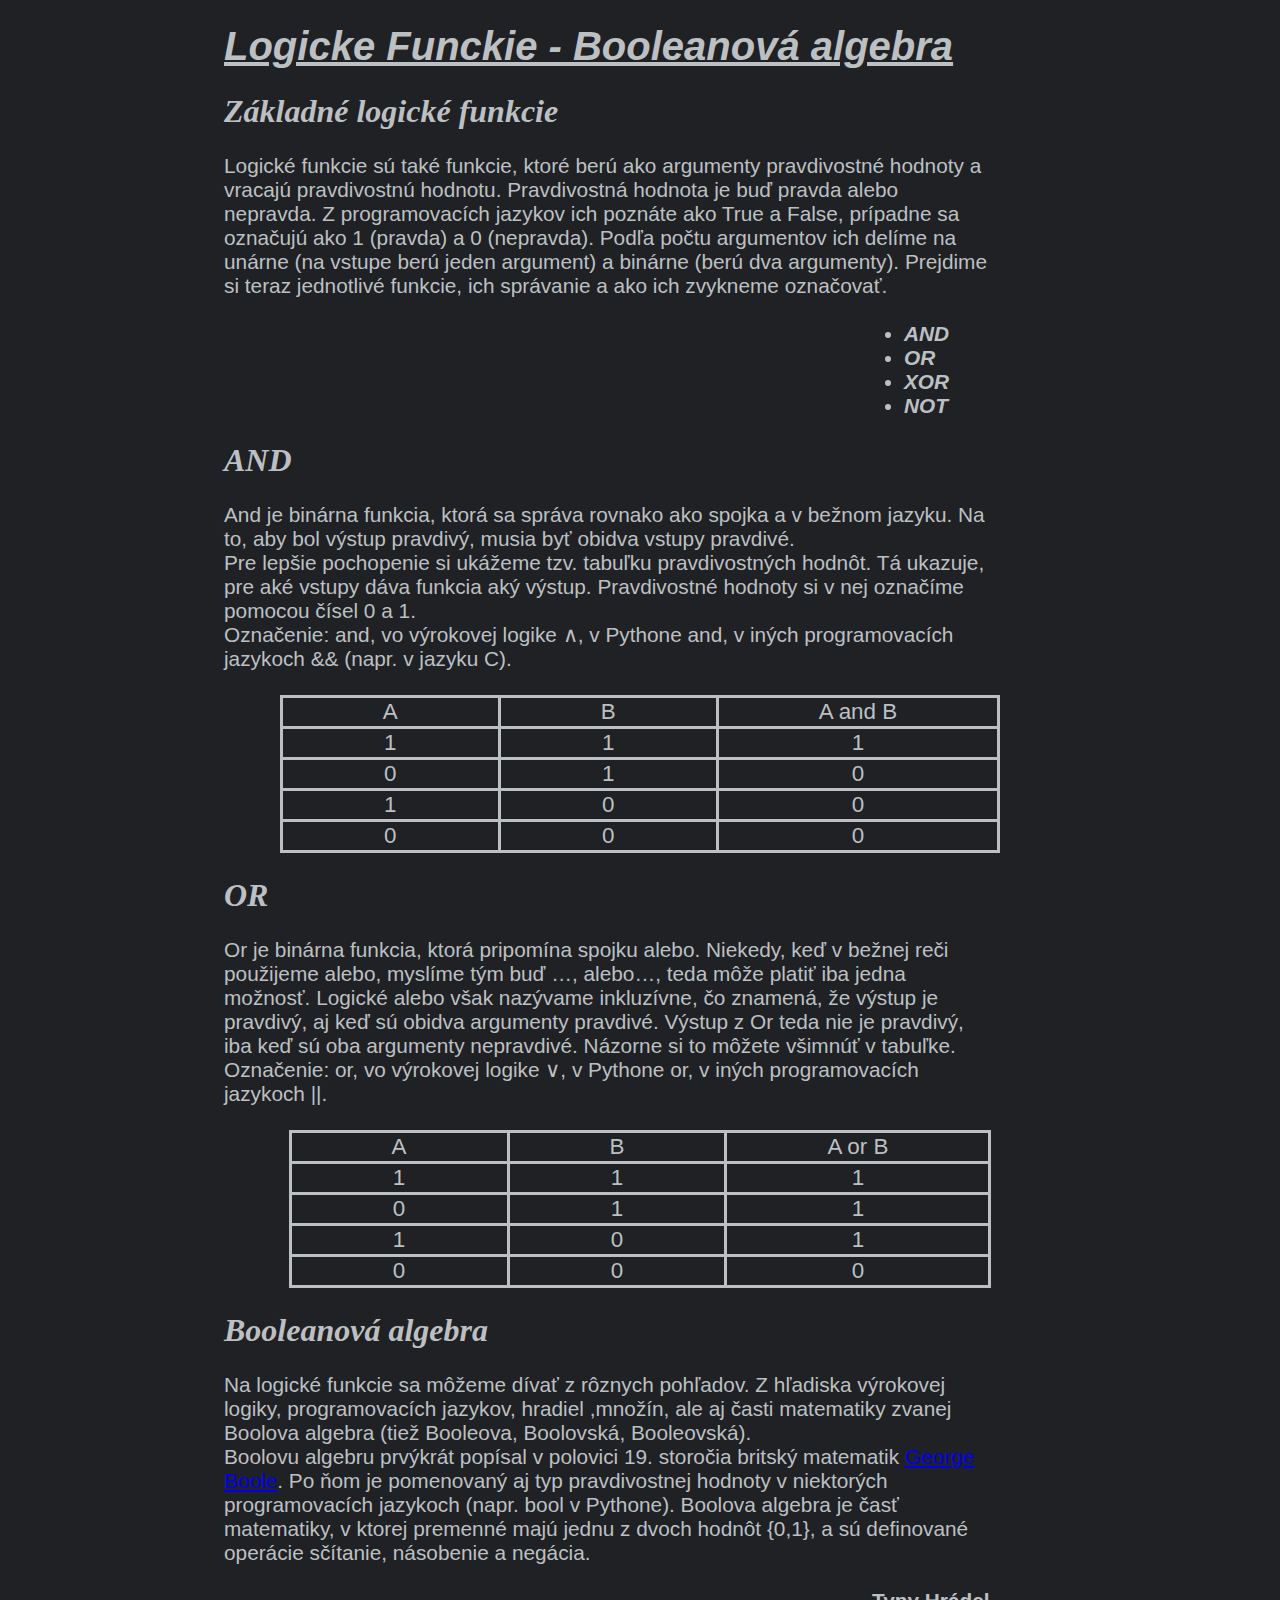
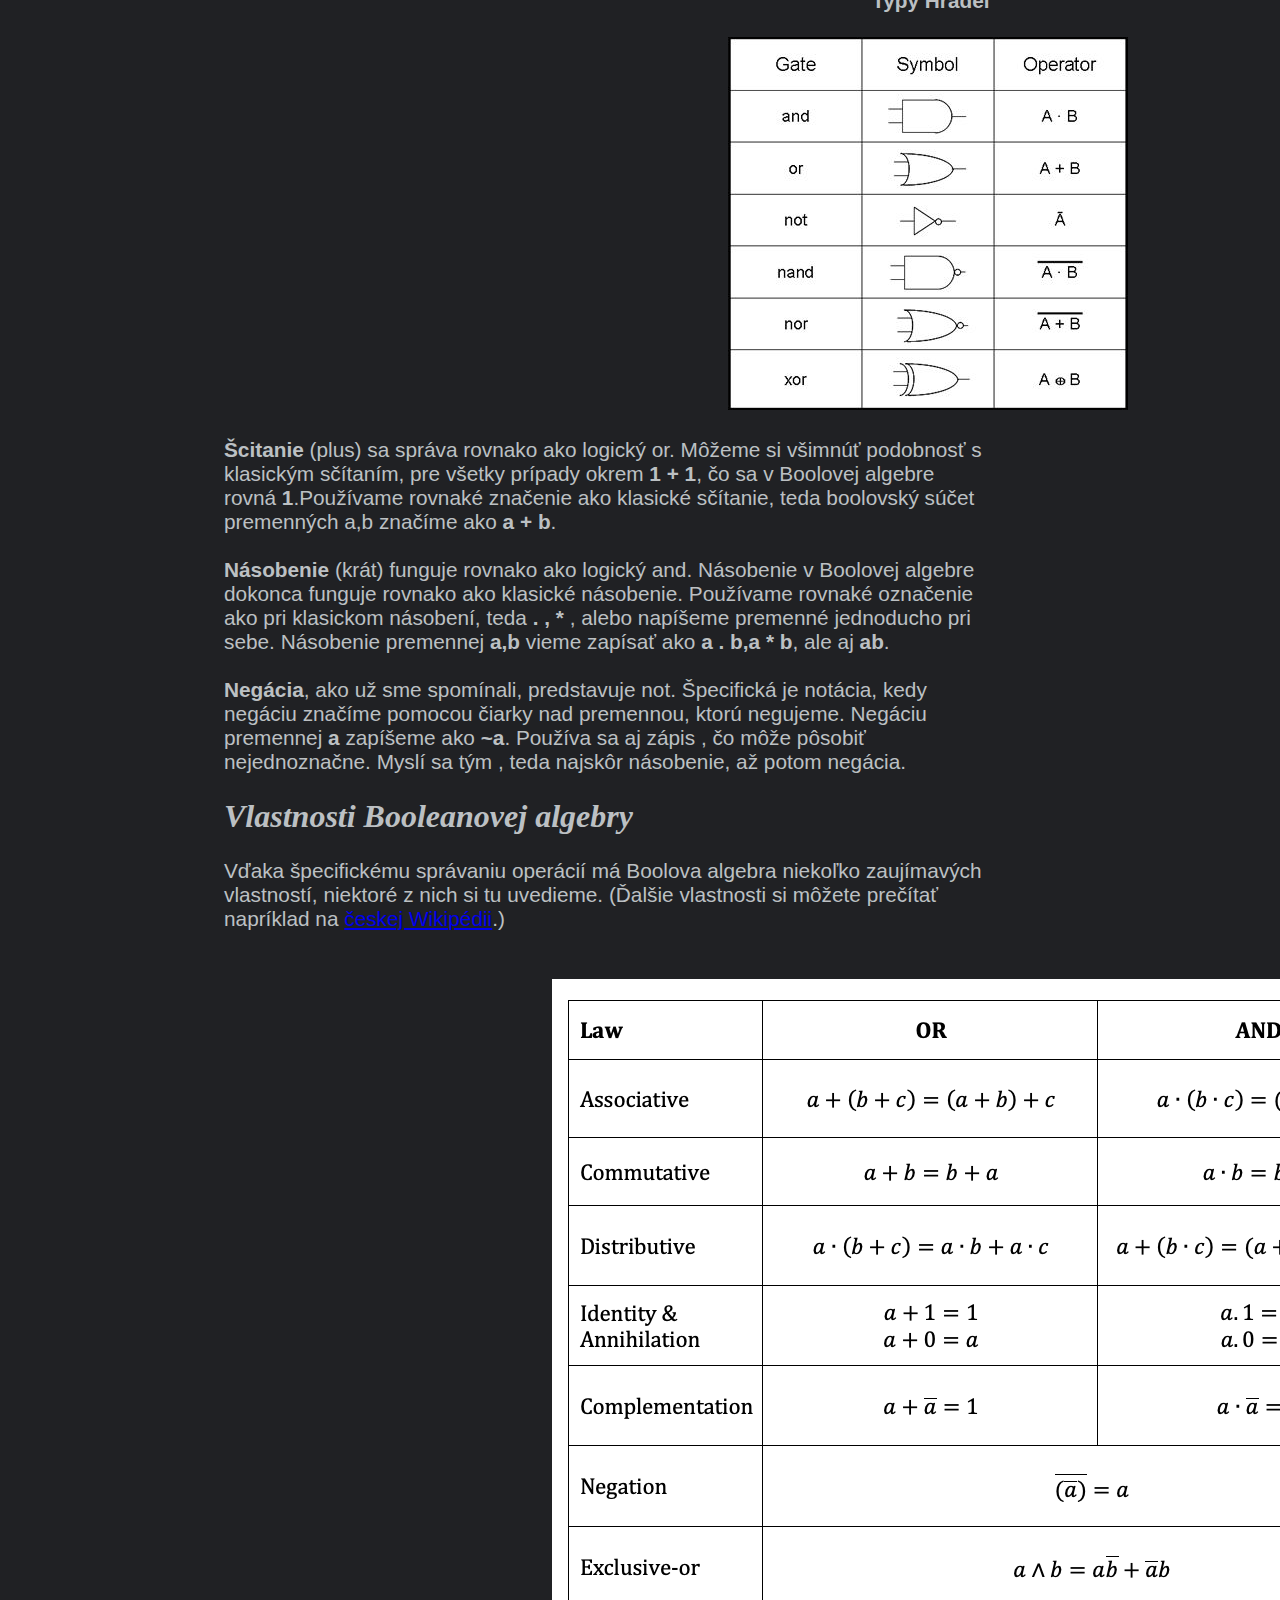
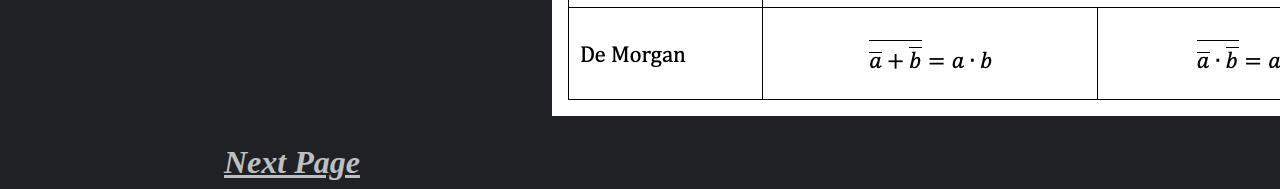
<file: index.html>
<!DOCTYPE html>
<html lang="en" class="display">
    <head>
        <link rel="stylesheet" href="styles.css"> 
        <title>World</title>
    </head>
    <body>
        <h1 class="headline"> Logicke Funckie - Booleanová algebra </h1>
        <div>
            <h2 class="headline_paragrafs"> Základné logické funkcie </h2>
            <p class="text_paragrafs">
                Logické funkcie sú také funkcie, ktoré berú ako argumenty pravdivostné hodnoty a vracajú pravdivostnú hodnotu. 
                Pravdivostná hodnota je buď pravda alebo nepravda. 
                Z programovacích jazykov ich poznáte ako True a False, prípadne sa označujú ako 1 (pravda) a 0 (nepravda).
                Podľa počtu argumentov ich delíme na unárne (na vstupe berú jeden argument) a binárne (berú dva argumenty). 
                Prejdime si teraz jednotlivé funkcie, ich správanie a ako ich zvykneme označovať. 
            </p>
            <ul class="text_ul">
                <li>AND</li>
                <li>OR</li>
                <li>XOR</li>
                <li>NOT</li>
            </ul>
            </div>
            <div>
                <h2 class="headline_paragrafs">AND</h2>
                <p class="text_paragrafs">
                    And je binárna funkcia, ktorá sa správa rovnako ako spojka a v bežnom jazyku. Na to, aby bol výstup pravdivý, musia byť obidva vstupy pravdivé.<br>
                    Pre lepšie pochopenie si ukážeme tzv. tabuľku pravdivostných hodnôt. Tá ukazuje, pre aké vstupy dáva funkcia aký výstup. Pravdivostné hodnoty si v nej označíme pomocou čísel 0 a 1.
                    <br>Označenie: and, vo výrokovej logike ∧, v Pythone and, v iných programovacích jazykoch && (napr. v jazyku C).
                </p>
            </p>
            <table class="text_table">
                <thead>
                    <th>A</th>
                    <th>B</th>
                    <th>A and B</th>
                </thead>
                <tbody>
                    <tr>
                        <td>1</td>
                        <td>1</td>
                        <td>1</td>
                    </tr>
                    <tr>
                        <td>0</td>
                        <td>1</td>
                        <td>0</td>
                    </tr>
                    <tr>
                        <td>1</td>
                        <td>0</td>
                        <td>0</td>
                    </tr>
                    <tr>
                        <td>0</td>
                        <td>0</td>
                        <td>0</td>
                    </tr>
                </tbody>
            </table>
        </div>
  
        <div>
            <h2 class="headline_paragrafs">OR</h2>
            <p class="text_paragrafs">
                Or je binárna funkcia, ktorá pripomína spojku alebo. Niekedy, keď v bežnej reči použijeme alebo, myslíme tým buď …, alebo…, 
                teda môže platiť iba jedna možnosť. Logické alebo však nazývame inkluzívne, čo znamená, že výstup je pravdivý, 
                aj keď sú obidva argumenty pravdivé. Výstup z Or teda nie je pravdivý, iba keď sú oba argumenty nepravdivé. 
                Názorne si to môžete všimnúť v tabuľke.
                <br>Označenie: or, vo výrokovej logike ∨, v Pythone or, v iných programovacích jazykoch ||.
            </p>
        </p>
        <table class="text_table">
            <thead>
                <th>A</th>
                <th>B</th>
                <th>A or B</th>
            </thead>
            <tbody>
                <tr>
                    <td>1</td>
                    <td>1</td>
                    <td>1</td>
                </tr>
                <tr>
                    <td>0</td>
                    <td>1</td>
                    <td>1</td>
                </tr>
                <tr>
                    <td>1</td>
                    <td>0</td>
                    <td>1</td>
                </tr>
                <tr>
                    <td>0</td>
                    <td>0</td>
                    <td>0</td>
                </tr>
            </tbody>
        </table>
    </div>
    <div>
        <h2 class="headline_paragrafs">Booleanová algebra</h2>
        <p class="text_paragrafs">
            Na logické funkcie sa môžeme dívať z rôznych pohľadov. Z hľadiska výrokovej logiky, programovacích jazykov, hradiel ,množín, ale aj časti matematiky
            zvanej Boolova algebra (tiež Booleova, Boolovská, Booleovská).<br>
            Boolovu algebru prvýkrát popísal v polovici 19. storočia britský matematik  <a href="https://en.wikipedia.org/wiki/George_Boole">George Boole</a>. 
            Po ňom je pomenovaný aj typ pravdivostnej hodnoty v niektorých programovacích jazykoch (napr. bool v Pythone).
            Boolova algebra je časť matematiky, v ktorej premenné majú jednu z dvoch hodnôt {0,1}, a sú definované operácie sčítanie, násobenie a negácia.<br>
            <h3 class="headline_img"> Typy Hrádel</h3>
            <img class="img_style" src="obrazok_gates.jpg" alt="Hradla Booleanovej Algebry">
        </p>

        <p class="text_paragrafs">
            <b>Šcitanie</b>  (plus) sa správa rovnako ako logický or. Môžeme si všimnúť podobnosť s klasickým sčítaním, pre všetky prípady okrem <b>1 + 1</b>, 
            čo sa v Boolovej algebre rovná <b>1</b>.Používame rovnaké značenie ako klasické sčítanie, teda boolovský súčet premenných a,b značíme ako <b>a + b</b>. 
        </p>
        <p class="text_paragrafs">
            <b>Násobenie</b> (krát) funguje rovnako ako logický and. Násobenie v Boolovej algebre dokonca funguje rovnako ako klasické násobenie. Používame rovnaké označenie ako pri klasickom násobení,
            teda <b>. , * </b>, alebo napíšeme premenné jednoducho pri sebe. Násobenie premennej <b>a,b</b> vieme zapísať ako <b>a . b,a * b</b>, ale aj <b>ab</b>.
        </p>
       <p class="text_paragrafs">
        <b>Negácia</b>, ako už sme spomínali, predstavuje not. Špecifická je notácia, kedy negáciu značíme pomocou čiarky nad premennou, ktorú negujeme. Negáciu premennej <b>a</b> zapíšeme ako <b>~a</b>.
        Používa sa aj zápis , čo môže pôsobiť nejednoznačne. Myslí sa tým , teda najskôr násobenie, až potom negácia.
       </p> 
    </div>
    <div>
        <h2 class="headline_paragrafs">Vlastnosti Booleanovej algebry</h2>
        <p class="text_paragrafs">
            Vďaka špecifickému správaniu operácií má Boolova algebra niekoľko zaujímavých vlastností, niektoré z nich si tu uvedieme.
            (Ďalšie vlastnosti si môžete prečítať napríklad na <a href="https://cs.wikipedia.org/wiki/Booleova_algebra">českej Wikipédii</a>.)</p>
    </div>
    <img class="text_ul" src="obrazok.jpg" alt="Vlastnosti Booleanovej Algebry">
    <a href="video.html" class="headline_paragrafs">Next Page</a>
</body>

</html>
</file>
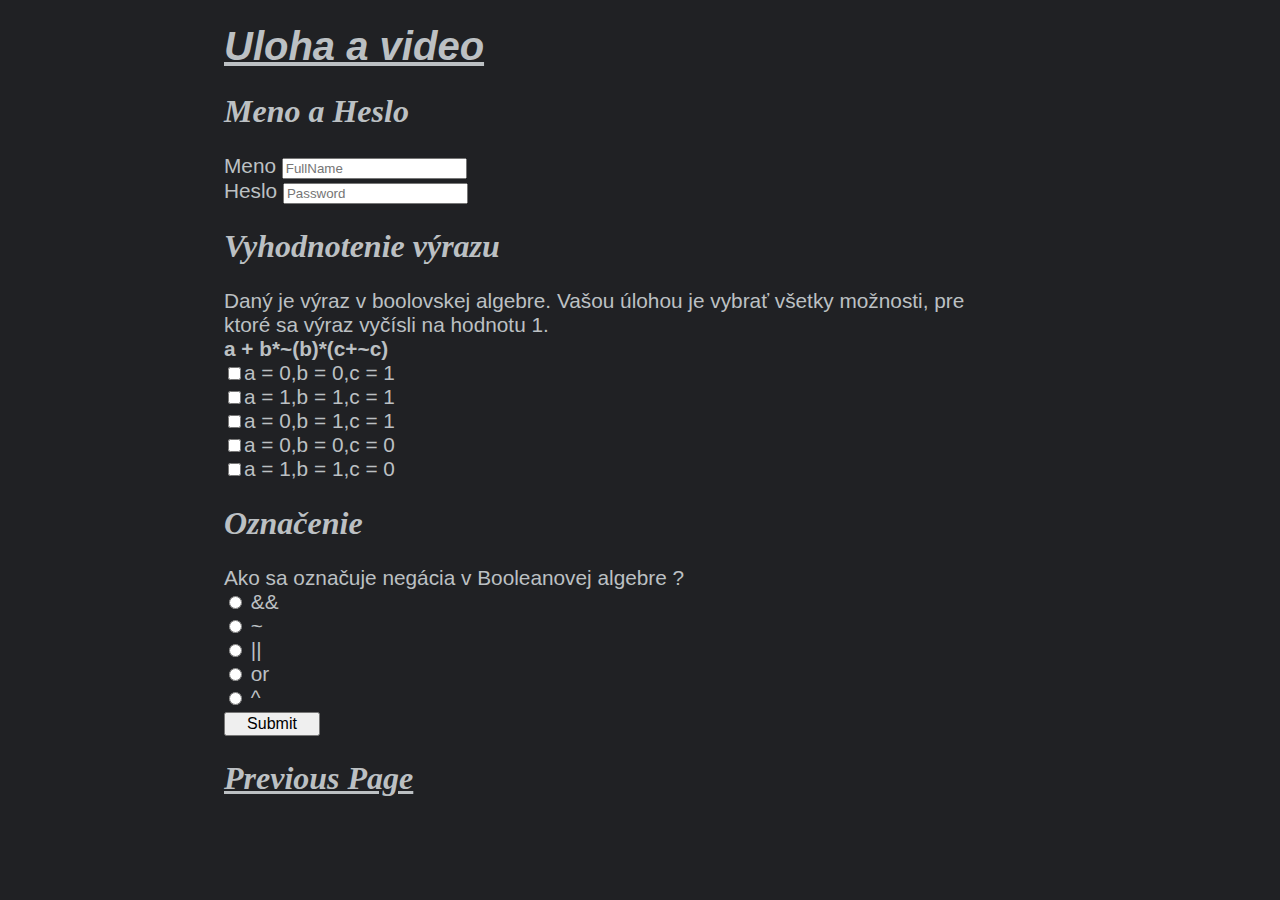
<file: video.html>
<!DOCTYPE html>
<html lang="en" class="display">
    <head>
        <title>Video and Form</title>
        <link rel="stylesheet" href="styles.css">
    </head>
    <body>
        <h1 class="headline">Uloha a video</video></h1>
        <h2 class="headline_paragrafs">Meno a Heslo</h2>
        <div class="text_paragrafs">
            Meno
            <input type="text" placeholder="FullName" name="FullName" />
            <br>Heslo
            <input type="password" placeholder="Password" name="Password" />
        </div>
        <h2 class="headline_paragrafs">Vyhodnotenie výrazu</h2>
        <div class="text_paragrafs">
            Daný je výraz v boolovskej algebre. Vašou úlohou je vybrať všetky možnosti, pre ktoré sa výraz vyčísli na hodnotu 1. <br>
            <b>a + b*~(b)*(c+~c)</b><br>
            <form>
            <input name="odpoved" type="checkbox" value="1" />a = 0,b = 0,c = 1 <br>
            <input name="odpoved" type="checkbox" value="2" />a = 1,b = 1,c = 1 <br>
            <input name="odpoved" type="checkbox" value="3" />a = 0,b = 1,c = 1 <br>
            <input name="odpoved" type="checkbox" value="4" />a = 0,b = 0,c = 0 <br>
            <input name="odpoved" type="checkbox" value="5" />a = 1,b = 1,c = 0 <br>
        </form>
        </div>
        <h2 class="headline_paragrafs">Označenie</h2>
        <div class="text_paragrafs">
            Ako sa označuje negácia v Booleanovej algebre ? <br>
            <form action="video.html">
            <input name="odpoved" type="radio" value="1" /> && <br>
            <input name="odpoved" type="radio" value="2" /> ~  <br>
            <input name="odpoved" type="radio" value="3" /> || <br>
            <input name="odpoved" type="radio" value="4" /> or <br>
            <input name="odpoved" type="radio" value="5" /> ^  <br>
            <input class="button" name="submit" type="button" value="Submit" class="text_paragrafs"></input><br>
        </form>
        </div>
        <div id="container">
            <div><a class="headline_paragrafs" href="index.html">Previous Page</a></div>
            <div><iframe class="video_style" width="1280" height="960" src="https://www.youtube.com/embed/NqPhPiSer30" title="YouTube video player" frameborder="0" allow="accelerometer; autoplay; clipboard-write; encrypted-media; gyroscope; picture-in-picture" allowfullscreen></class=iframe></div>
        </div>
    </body>
</html>
</file>
<file: styles.css>
/* text font and padding */
.headline_paragrafs, .headline, .text_paragrafs, .text_table, .text_ul, .headline_img{
    font-size: 1.3rem;
    padding-left: 12rem;
    padding-right: 16rem;
    margin: 1.5rem;
    font-family: Arial;
    color: rgba(188,192,195,255);
}

.display {
    background-color: rgb(32,33,36,255);
}

.headline_paragrafs {
    font-size: 2rem;
    font-family: Georgia;
    font-weight: bold;
    font-style: italic;
}

.headline {
    font-weight: bold;
    font-size: 2.5rem;
    /* color: darkmagenta; */
    text-decoration-line: underline;
    font-style: italic;

}
.text_table,th,td,tr,table {
    font: 1.4rem sans-serif;
    text-align: center;
    border: solid;
    border-collapse: collapse;
    margin-left: auto;
    margin-right: auto;
    padding-inline: 100px;
}

.text_ul,li{
    margin-left: 22rem;
    margin-right: 24rem;
    text-align: center;
    font-weight: bold;
    font-style: italic;
}

.headline_img {
    padding: 0px;
    margin-left: 54rem;
}

.img_style {
    margin-left: 45rem;
    padding: 0rem;
}

.video_style {
    position: absolute;
    top: 25rem;
    right: 42rem;
    display: block;
    width: 530px;
    height: 320px;
}

.button {
    font-size: 1rem;
    transition-duration: 0.4s;
    width: 6rem;
    color: rgb(0, 0, 0);
}

.button:hover {
    background-color: green;
}

#container {
    display: grid;
    flex-wrap: wrap;
}

/* #container > div {
} */
</file>
